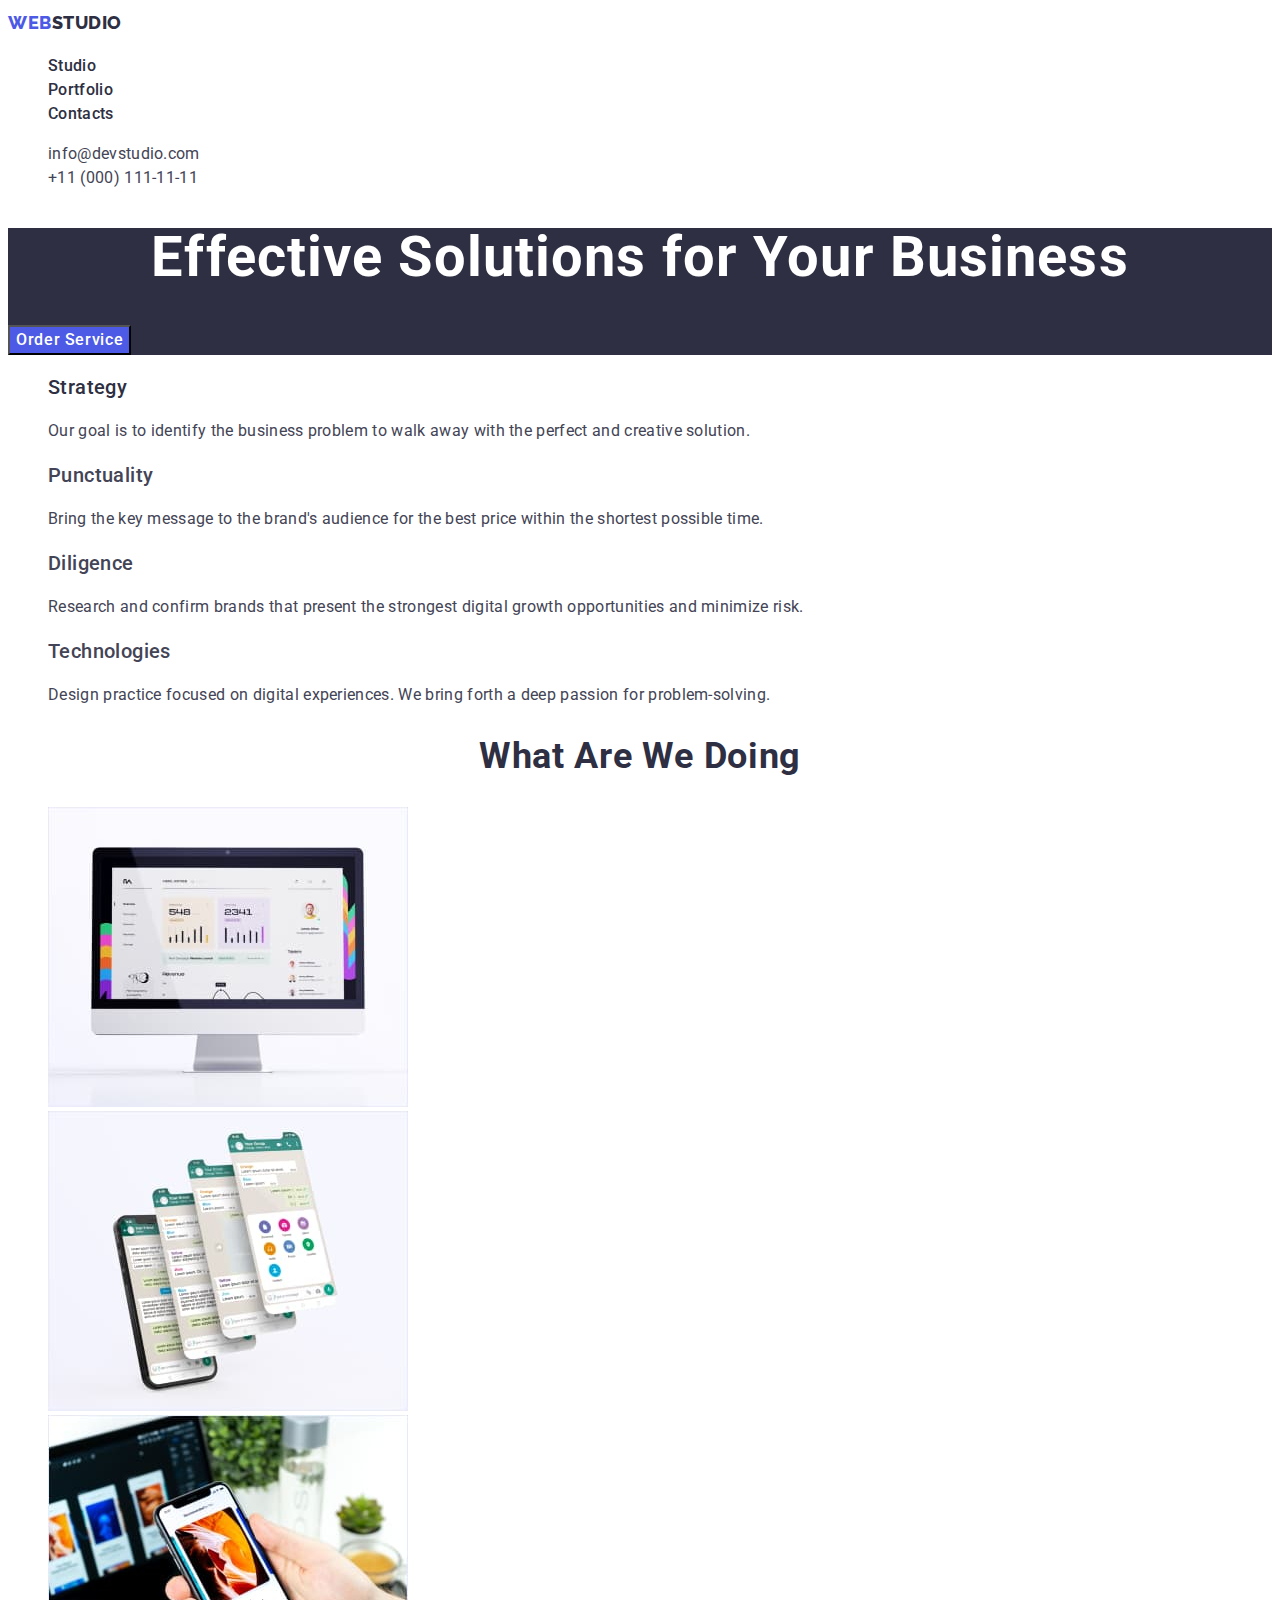
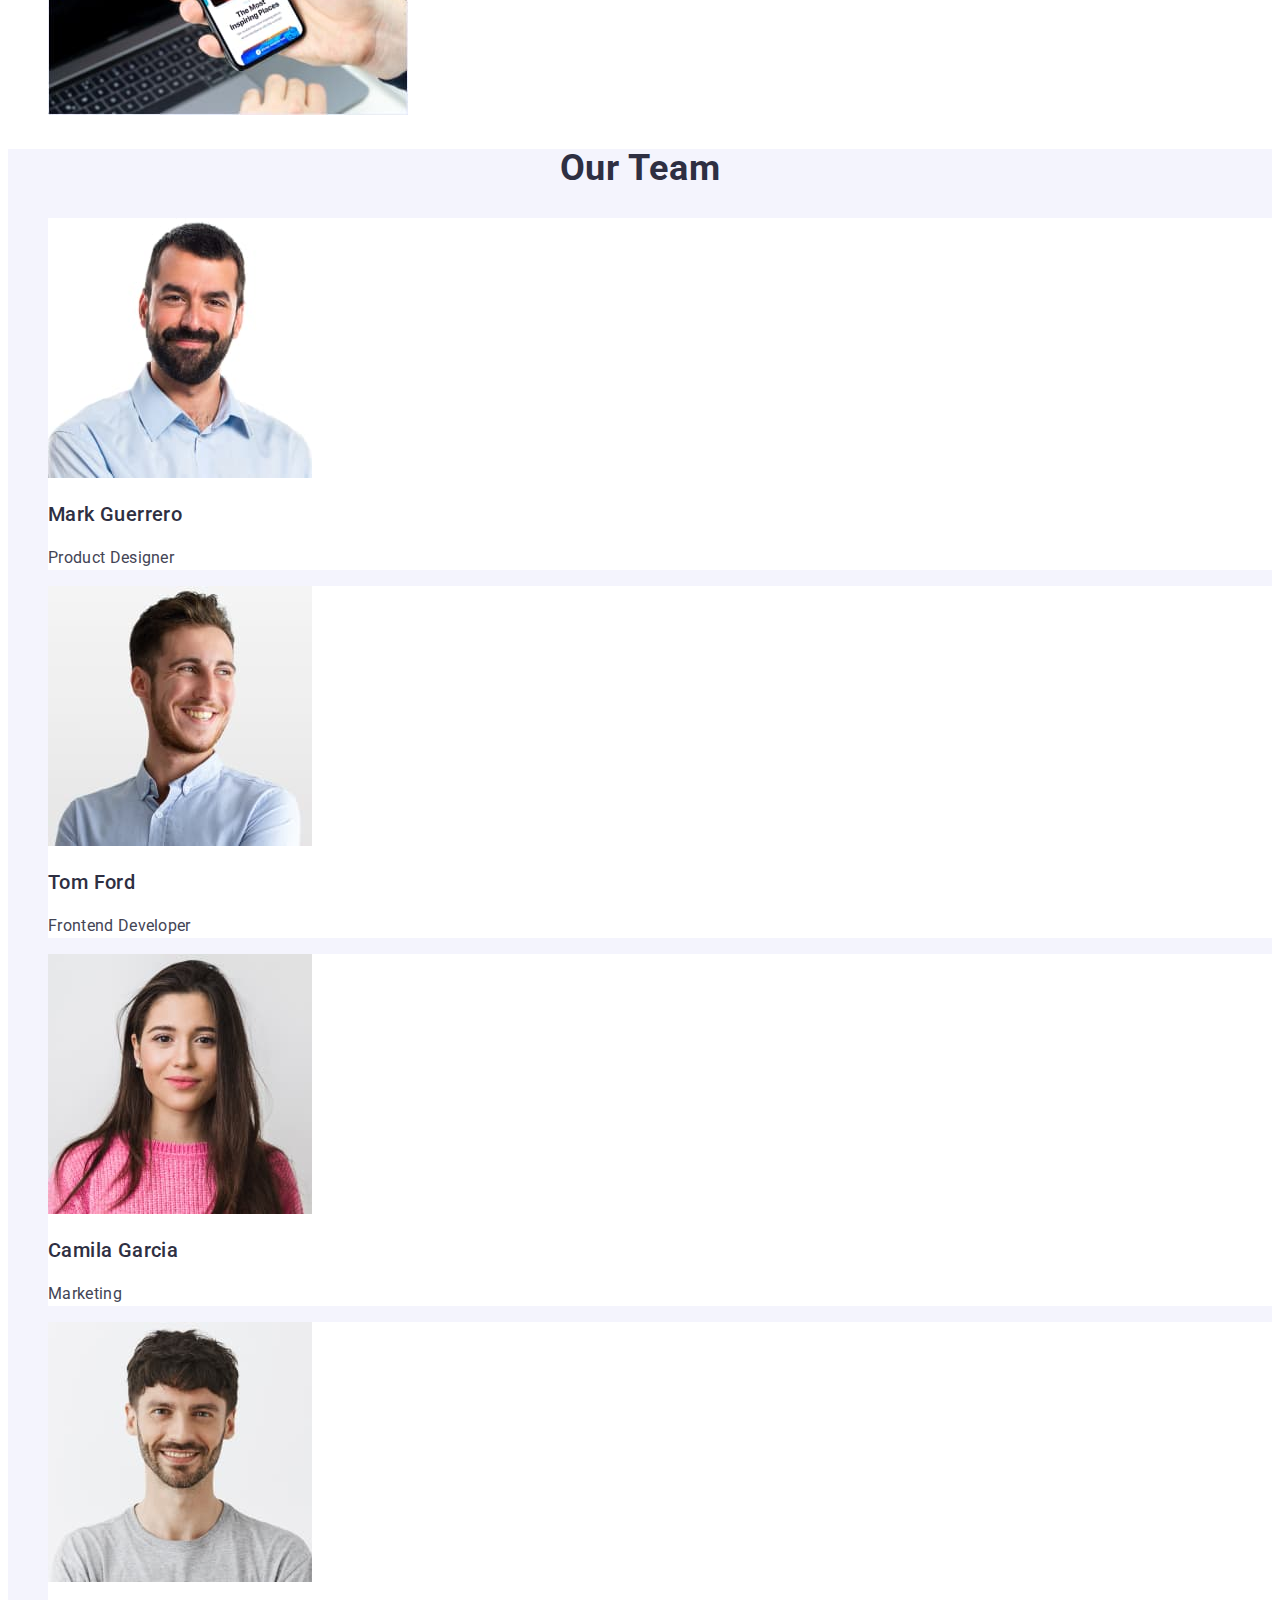
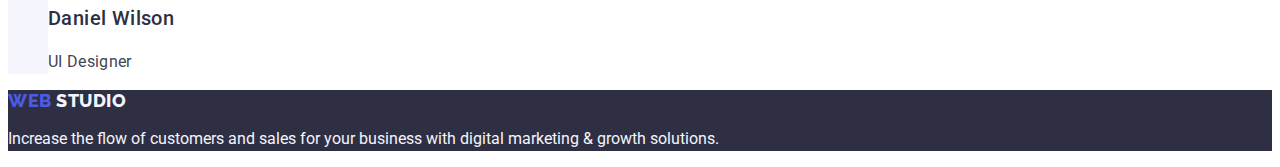
<file: index.html>
<!DOCTYPE html>
<html lang="en">
  <head>
    <meta charset="UTF-8" />
    <meta http-equiv="X-UA-Compatible" content="IE=edge" />
    <meta name="viewport" content="width=device-width, initial-scale=1.0" />
    <title>Homework</title>
    <link rel="preconnect" href="https://fonts.googleapis.com" />
    <link rel="preconnect" href="https://fonts.gstatic.com" crossorigin />
    <link
      href="https://fonts.googleapis.com/css2?family=Raleway:wght@800&family=Roboto:wght@400;500;700;900&display=swap"
      rel="stylesheet"
    />
    <link rel="stylesheet" href="./css/styles.css" />
  </head>
  <body>
    <!-- Header -->
    <header class="header">
      <nav>
        <a class="header-logo-web link" href="./index.html">
          WEB<span class="header-logo-studio">Studio</span></a
        >
        <ul class="header-nav-list list">
          <li>
            <a class="modal-link link" href="./index.html">Studio</a>
          </li>
          <li>
            <a class="modal-link link" href="./portfolio.html">Portfolio</a>
          </li>
          <li>
            <a class="modal-link link" href="">Contacts</a>
          </li>
        </ul>
      </nav>
      <address class="header-contact">
        <ul class="list">
          <li>
            <a class="modal-contact link" href="mailto:info@devstudio.com"
              >info@devstudio.com</a
            >
          </li>
          <li>
            <a class="modal-contact link" href="tel:+110001111111"
              >+11 (000) 111-11-11</a
            >
          </li>
        </ul>
      </address>
    </header>
    <main>
      <!-- Hero  -->
      <section class="hero">
        <h1 class="hero-title">Effective Solutions for Your Business</h1>
        <button class="hero-btn-text hero-btn" type="button">
          Order Service
        </button>
      </section>
      <!-- Benefits -->
      <section class="benefist">
        <h2 class="benefist" hidden>Possibilities</h2>
        <ul class="list">
          <li class="benefist-list">
            <h3 class="benefist">Strategy</h3>
            <p class="benefist-item">
              Our goal is to identify the business problem to walk away with the
              perfect and creative solution.
            </p>
          </li>
          <li>
            <h3 class="benefist">Punctuality</h3>
            <p class="benefist-item">
              Bring the key message to the brand's audience for the best price
              within the shortest possible time.
            </p>
          </li>
          <li>
            <h3 class="benefist">Diligence</h3>
            <p class="benefist-item">
              Research and confirm brands that present the strongest digital
              growth opportunities and minimize risk.
            </p>
          </li>
          <li>
            <h3 class="benefist">Technologies</h3>
            <p class="benefist-item">
              Design practice focused on digital experiences. We bring forth a
              deep passion for problem-solving.
            </p>
          </li>
        </ul>
      </section>
      <!-- Function -->
      <section>
        <h2 class="function-item">What are we doing</h2>
        <ul class="list">
          <li>
            <img
              src="./images/section-01_img-01.jpg"
              alt="Computer"
              width="360"
            />
          </li>
          <li>
            <img
              src="./images/section-01_img-02.jpg"
              alt="Software"
              width="360"
            />
          </li>
          <li>
            <img
              src="./images/section-01_img-03.jpg"
              alt="smartphone"
              width="360"
            />
          </li>
        </ul>
      </section>
      <!-- Team -->
      <section class="team">
        <h2 class="team-header">Our Team</h2>
        <ul class="list">
          <li class="team-item">
            <img
              src="./images/section-02_img-01.jpg"
              alt="Product_Designer"
              width="264"
            />
            <h3 class="team-list">Mark Guerrero</h3>
            <p class="team-list-item">Product Designer</p>
          </li>
          <li class="team-item">
            <img
              src="./images/section-02_img-02.jpg"
              alt="Frontend_Developer"
              width="264"
            />
            <h3 class="team-list">Tom Ford</h3>
            <p class="team-list-item">Frontend Developer</p>
          </li>
          <li class="team-item">
            <img
              src="./images/section-02_img-03.jpg"
              alt="Marketing"
              width="264"
            />
            <h3 class="team-list">Camila Garcia</h3>
            <p class="team-list-item">Marketing</p>
          </li>
          <li class="team-item">
            <img
              src="./images/section-02_img-04.jpg"
              alt="UI_Designer"
              width="264"
            />
            <h3 class="team-list">Daniel Wilson</h3>
            <p class="team-list-item">UI Designer</p>
          </li>
        </ul>
      </section>
    </main>
    <!-- Footer  -->
    <footer class="footer">
      <a class="footer-logo-web link" href="./index.html">
        WEB <span class="footer-logo-studio">Studio</span></a
      >
      <p class="footer-item">
        Increase the flow of customers and sales for your business with digital
        marketing & growth solutions.
      </p>
    </footer>
  </body>
</html>
</file>
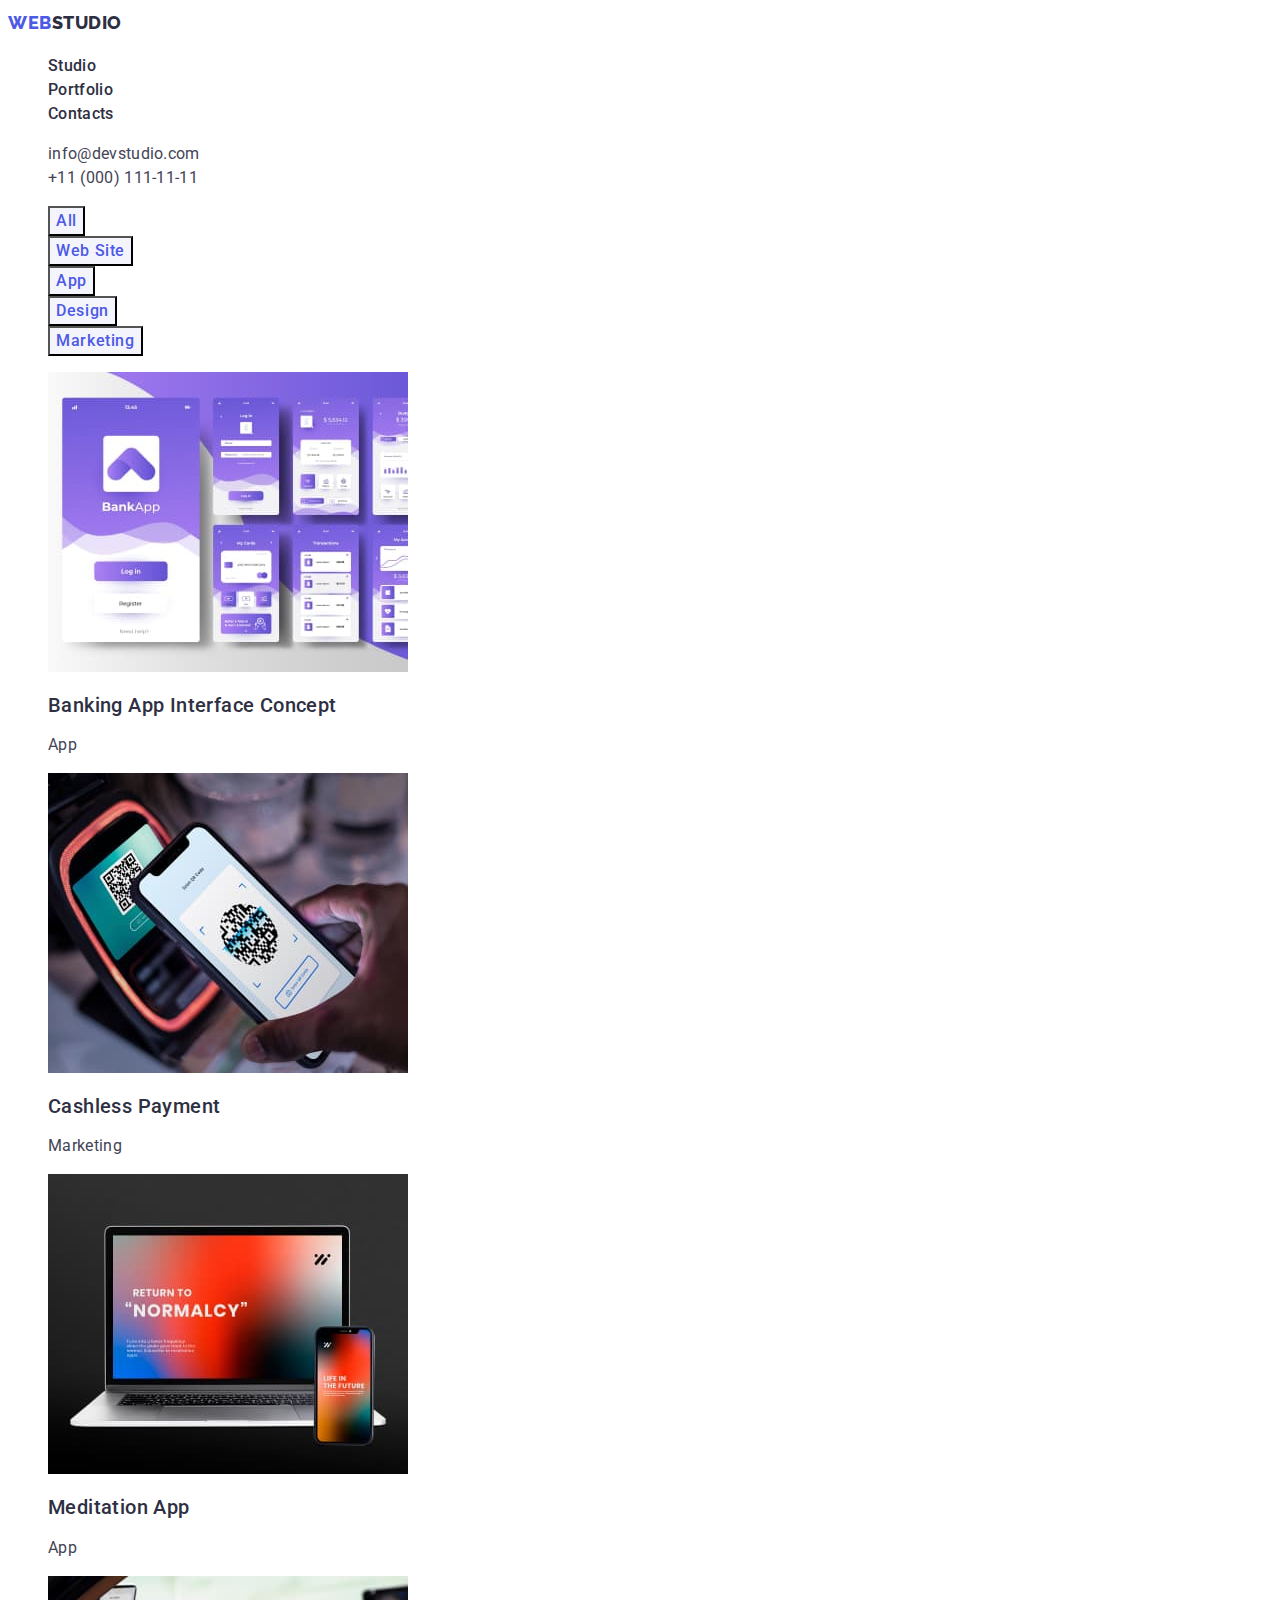
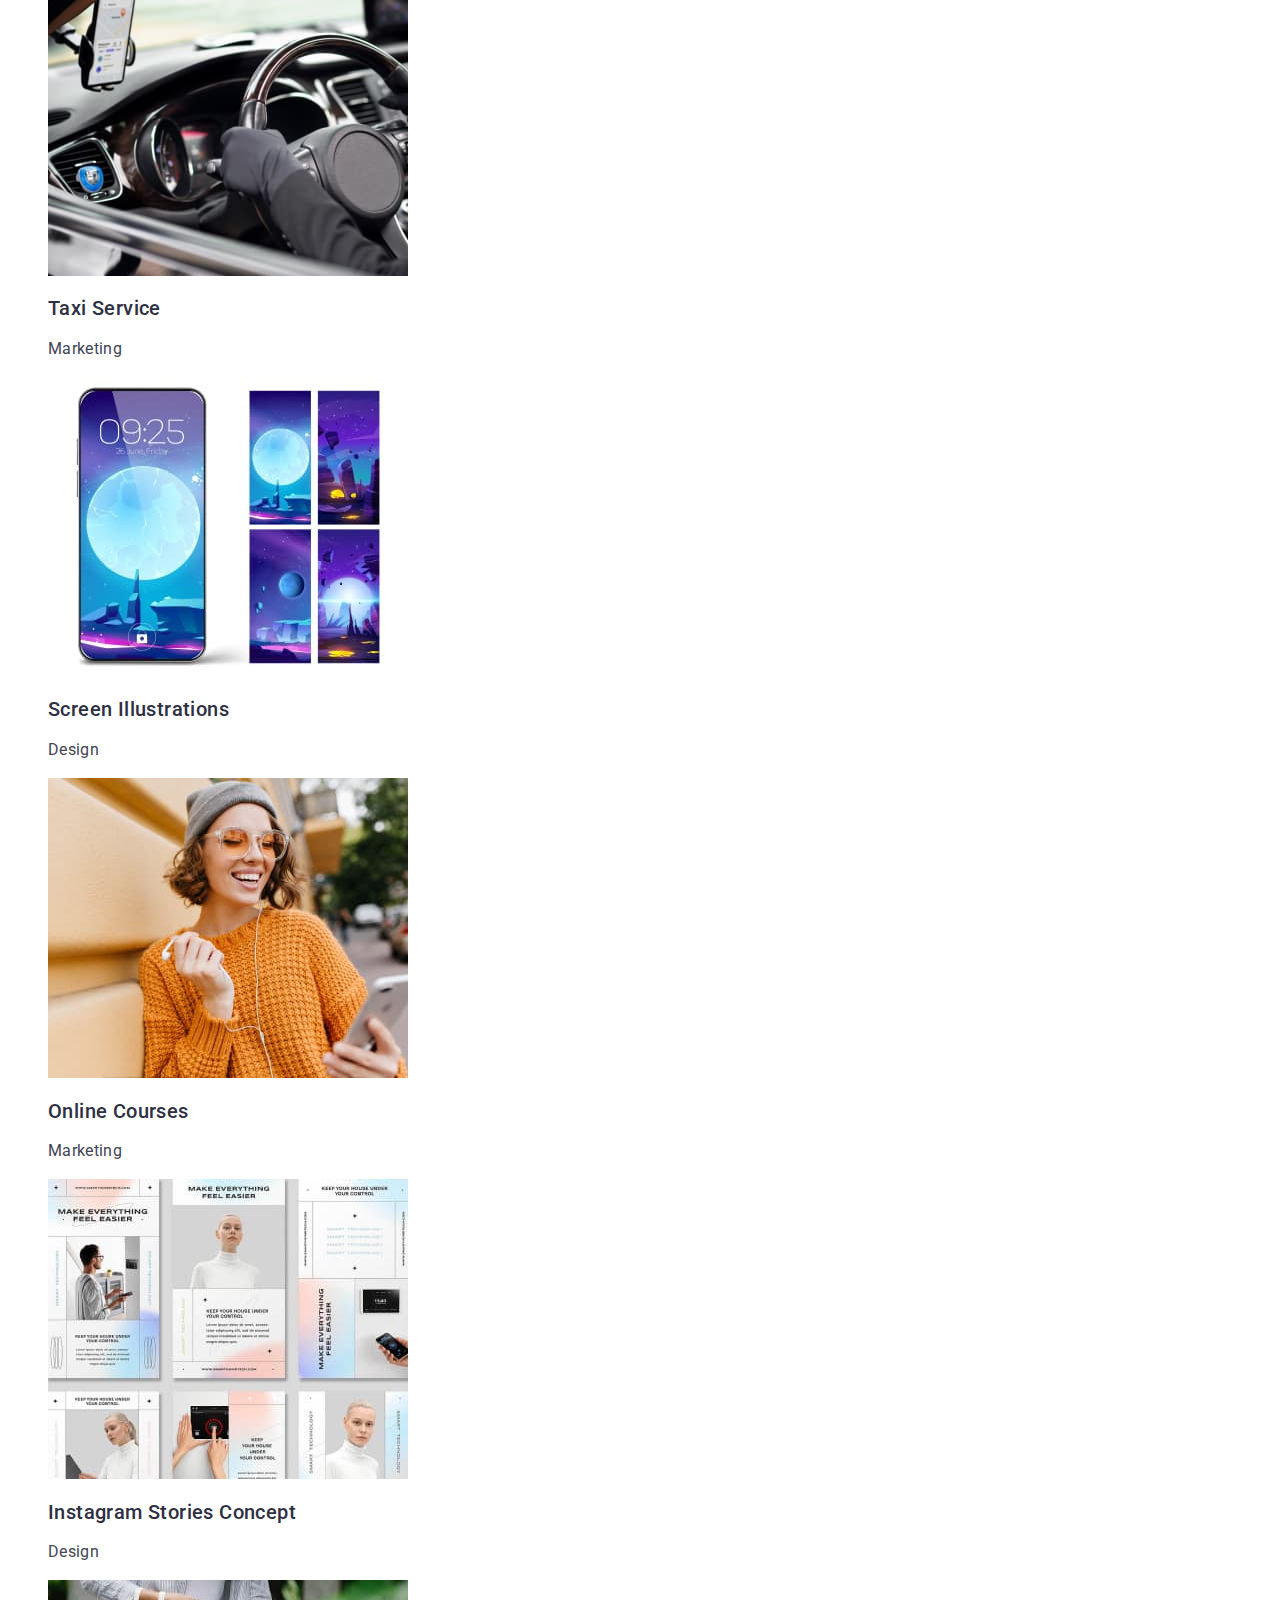
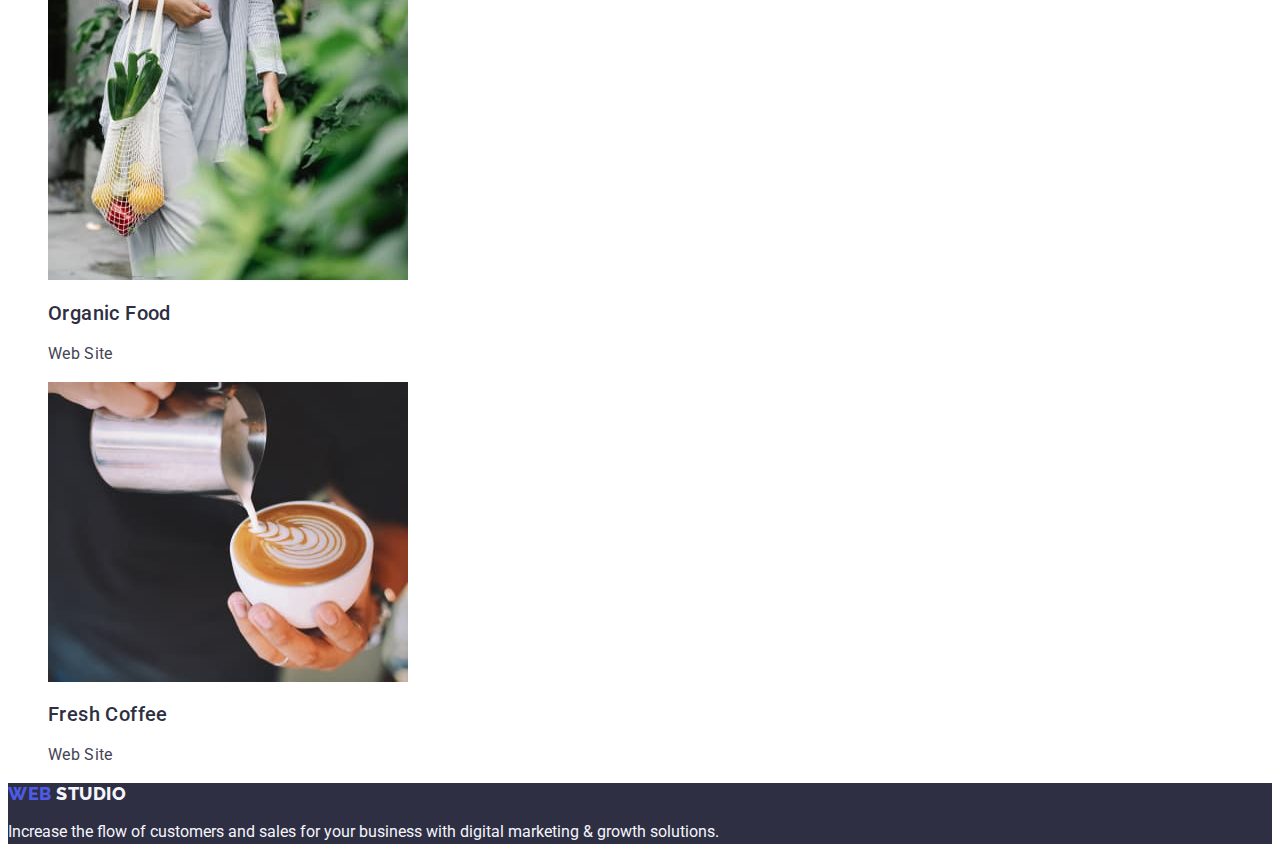
<file: portfolio.html>
<!DOCTYPE html>
<html lang="en">
  <head>
    <meta charset="UTF-8" />
    <meta http-equiv="X-UA-Compatible" content="IE=edge" />
    <meta name="viewport" content="width=device-width, initial-scale=1.0" />
    <title>Portfolio</title>
    <link rel="preconnect" href="https://fonts.googleapis.com" />
    <link rel="preconnect" href="https://fonts.gstatic.com" crossorigin />
    <link
      href="https://fonts.googleapis.com/css2?family=Raleway:wght@800&family=Roboto:wght@400;500;700;900&display=swap"
      rel="stylesheet"
    />
    <link rel="stylesheet" href="./css/styles.css" />
  </head>

  <body>
    <!-- Header  -->
    <header class="header">
      <nav>
        <a class="header-logo-web link" href="./index.html">
          WEB<span class="header-logo-studio">Studio</span></a
        >
        <ul class="header-nav-list list">
          <li>
            <a class="modal-link link" href="./index.html">Studio</a>
          </li>
          <li>
            <a class="modal-link link" href="./portfolio.html">Portfolio</a>
          </li>
          <li>
            <a class="modal-link link" href="">Contacts</a>
          </li>
        </ul>
      </nav>
      <address class="header-contact">
        <ul class="list">
          <li>
            <a class="modal-contact link" href="mailto:info@devstudio.com"
              >info@devstudio.com</a
            >
          </li>
          <li>
            <a class="modal-contact link" href="tel:+110001111111"
              >+11 (000) 111-11-11</a
            >
          </li>
        </ul>
      </address>
    </header>
    <main>
      <!-- Navigation -->
      <section>
        <h1 hidden>Title</h1>
        <ul class="list">
          <li>
            <button class="nav-btn nav-btn-text" type="button">All</button>
          </li>
          <li>
            <button class="nav-btn nav-btn-text" type="button">Web Site</button>
          </li>
          <li>
            <button class="nav-btn nav-btn-text" type="button">App</button>
          </li>
          <li>
            <button class="nav-btn nav-btn-text" type="button">Design</button>
          </li>
          <li>
            <button class="nav-btn nav-btn-text" type="button">
              Marketing
            </button>
          </li>
        </ul>
        <!-- Services -->
        <ul class="list">
          <li>
            <a class="link" href=""
              ><img
                src="./images/portfolio/banking-app.jpg"
                alt="Banking App Interface Concept"
                width="360"
              />
              <h2 class="services-title">Banking App Interface Concept</h2>
              <p class="services-item">App</p></a
            >
          </li>
          <li>
            <a class="link" href="">
              <img
                src="./images/portfolio/cashless-payment.jpg"
                alt="Cashless Payment"
                width="360"
              />
              <h2 class="services-title">Cashless Payment</h2>
              <p class="services-item">Marketing</p>
            </a>
          </li>
          <li>
            <a class="link" href="">
              <img
                src="./images/portfolio/meditation-app.jpg"
                alt="Meditation App"
                width="360"
              />
              <h2 class="services-title">Meditation App</h2>
              <p class="services-item">App</p>
            </a>
          </li>
          <li>
            <a class="link" href="">
              <img
                src="./images/portfolio/taxi-service.jpg"
                alt="Taxi Service"
                width="360"
              />
              <h2 class="services-title">Taxi Service</h2>
              <p class="services-item">Marketing</p>
            </a>
          </li>
          <li>
            <a class="link" href="">
              <img
                src="./images/portfolio/screen-illustrations.jpg"
                alt="Screen Illustrations"
                width="360"
              />
              <h2 class="services-title">Screen Illustrations</h2>
              <p class="services-item">Design</p>
            </a>
          </li>
          <li>
            <a class="link" href="">
              <img
                src="./images/portfolio/online-courses.jpg"
                alt="Online Courses"
                width="360"
              />
              <h2 class="services-title">Online Courses</h2>
              <p class="services-item">Marketing</p>
            </a>
          </li>
          <li>
            <a class="link" href="">
              <img
                src="./images/portfolio/instagram-stories.jpg"
                alt="Instagram Stories Concept"
                width="360"
              />
              <h2 class="services-title">Instagram Stories Concept</h2>
              <p class="services-item">Design</p>
            </a>
          </li>
          <li>
            <a class="link" href="">
              <img
                src="./images/portfolio/organic-food.jpg"
                alt="Organic Food"
                width="360"
              />
              <h2 class="services-title">Organic Food</h2>
              <p class="services-item">Web Site</p>
            </a>
          </li>
          <li>
            <a class="link" href="">
              <img
                src="./images/portfolio/fresh-coffee.jpg"
                alt="Fresh Coffee"
                width="360"
              />
              <h2 class="services-title">Fresh Coffee</h2>
              <p class="services-item">Web Site</p>
            </a>
          </li>
        </ul>
      </section>
    </main>
    <!-- Footer  -->

    <footer class="footer">
      <a class="footer-logo-web link" href="./index.html">
        WEB <span class="footer-logo-studio">Studio</span></a
      >
      <p class="footer-item">
        Increase the flow of customers and sales for your business with digital
        marketing & growth solutions.
      </p>
    </footer>
  </body>
</html>
</file>
<file: css/styles.css>
:root {
  --accent-color: #2e2f42;
  --logo-color: #4d5ae5;
  --main-portfolio-color: #f4f4fd;
  --main-portfolio-background-color: #f4f4fd;
}

body {
  font-family: "Roboto", sans-serif;
  background-color: #ffffff;
  color: #434455;
}

button {
  cursor: pointer;
}
/**
  |============================
  | Base styles
  |============================
*/
.list {
  list-style: none;
}
.link {
  color: inherit;
  text-decoration: none;
}

/**
  |============================
  | Header styles
  |============================
*/
.header {
  width: 1440px;
  height: 0.05;
  background: #ffffff;
}

.header-logo-web {
  font-family: "Raleway", sans-serif;
  font-weight: 800;
  font-size: 18px;
  line-height: 1.17;
  letter-spacing: 0.03em;
  text-transform: uppercase;
  color: var(--logo-color);
}
.header-logo-studio {
  font-family: "Raleway", sans-serif;
  font-weight: 800;
  font-size: 18px;
  line-height: 1.67;
  letter-spacing: 0.03em;
  text-transform: uppercase;
  color: var(--accent-color);
}

.header-nav-list {
  font-weight: 500;
  font-size: 16px;
  line-height: 1.5;
  letter-spacing: 0.02em;
  color: var(--accent-color);
}

.modal-link:hover,
.modal-link:focus {
  color: #404bbf;
}

.header-contact {
  font-style: normal;
  font-weight: 400;
  font-size: 16px;
  line-height: 1.5;
  letter-spacing: 0.02em;
  color: #434455;
}

.modal-contact:hover,
.modal-contact:focus {
  color: #404bbf;
}

/**
  |============================
  | Hero styles
  |============================
*/
.hero {
  background: var(--accent-color);
}
.hero-title {
  font-weight: 700;
  font-size: 56px;
  line-height: 1.07;
  text-align: center;
  letter-spacing: 0.02em;
  color: #ffffff;
}

.hero-btn {
  font-family: "Roboto", sans-serif;
  letter-spacing: 0.04em;
  color: var(--logo-color);
  background-color: #4d5ae5;
}

.hero-btn-text {
  font-weight: 500;
  font-size: 16px;
  line-height: 1.5;
  color: #ffffff;
}

.hero-btn:hover,
.hero-btn:focus {
  background: #404bbf;
}

/**
  |============================
  | Benefits styles
  |============================
*/
.benefist {
  font-weight: 500;
  font-size: 20px;
  line-height: 1.2;
  letter-spacing: 0.02em;
}

.benefist-list {
  font-weight: 500;
  font-size: 20px;
  line-height: 1.2;
  color: var(--accent-color);
}
.benefist-item {
  font-weight: 400;
  font-size: 16px;
  line-height: 1.5;
  letter-spacing: 0.02em;
  color: #434455;
}
/**
  |============================
  | Function styles
  |============================
*/
.function-item {
  font-weight: 700;
  font-size: 36px;
  line-height: 1.11;
  text-align: center;
  letter-spacing: 0.02em;
  text-transform: capitalize;
  color: var(--accent-color);
}
/**
  |============================
  | Team styles
  |============================
*/
.team {
  background-color: var(--main-portfolio-background-color);
}
.team-item {
  background-color: #ffffff;
}

.team-header {
  font-weight: 700;
  font-size: 36px;
  line-height: 1.11;
  text-align: center;
  letter-spacing: 0.02em;
  text-transform: capitalize;
  color: var(--accent-color);
}

.team-list {
  font-weight: 500;
  font-size: 20px;
  line-height: 1.2;
  letter-spacing: 0.02em;
  color: var(--accent-color);
}
.team-list-item {
  font-weight: 400;
  font-size: 16px;
  line-height: 1.5;
  letter-spacing: 0.02em;
  background-color: #ffffff;
  color: #434455;
}
/**
  |============================
  | Footer styles
  |============================
*/
.footer {
  background: var(--accent-color);
}

.footer-logo-studio {
  font-family: "Raleway", sans-serif;
  font-weight: 800;
  font-size: 18px;
  line-height: 1.17;
  letter-spacing: 0.03em;
  text-transform: uppercase;
  color: var(--main-portfolio-color);
}
.footer-logo-web {
  font-family: "Raleway", sans-serif;
  font-weight: 800;
  font-size: 18px;
  line-height: 1.17;
  letter-spacing: 0.03em;
  text-transform: uppercase;
  color: var(--logo-color);
}

.footer-item {
  font-weight: 400;
  font-size: 16px;
  line-height: 1.5;
  color: var(--main-portfolio-color);
}

/**
  |============================
  | Navigation
  |============================
*/
.nav-btn {
  background-color: var(--main-portfolio-background-color);
}

.nav-btn-text {
  font-family: "Roboto", sans-serif;
  font-weight: 500;
  font-size: 16px;
  line-height: 1.5;
  letter-spacing: 0.04em;
  color: var(--logo-color);
}

.nav-btn:hover,
.nav-btn:focus {
  color: #ffffff;
  background: #404bbf;
}

/**
  |============================
  | Services
  |============================
*/

.services-title {
  font-weight: 500;
  font-size: 20px;
  line-height: 1.2;
  letter-spacing: 0.02em;
  color: var(--accent-color);
}

.services-item {
  font-weight: 400;
  font-size: 16px;
  line-height: 1.5;
  letter-spacing: 0.02em;
  color: #434455;
}
</file>
